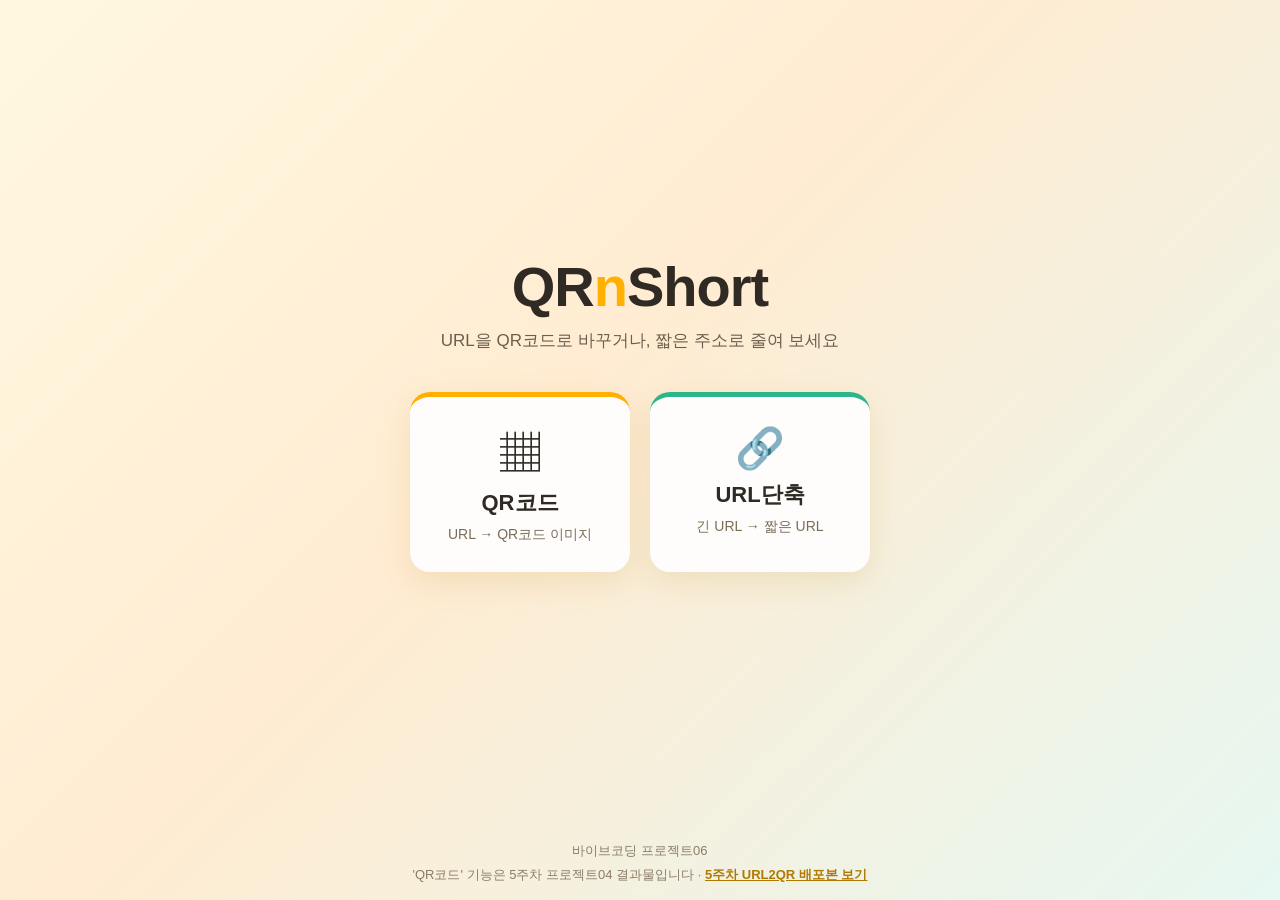
<file: index.html>
<!DOCTYPE html>
<html lang="ko">
<head>
  <meta charset="UTF-8">
  <meta name="viewport" content="width=device-width, initial-scale=1.0">
  <title>QRnShort | URL 유틸리티</title>
  <link rel="stylesheet" href="style.css">
</head>
<body>
  <main class="wrap">
    <h1 class="title">QR<span>n</span>Short</h1>
    <p class="subtitle">URL을 QR코드로 바꾸거나, 짧은 주소로 줄여 보세요</p>

    <div class="menu">
      <a href="url2qr/index.html" class="menu-btn qr">
        <span class="icon" aria-hidden="true">▦</span>
        <span class="label">QR코드</span>
        <span class="desc">URL → QR코드 이미지</span>
      </a>
      <a href="urlShort/index.html" class="menu-btn short">
        <span class="icon" aria-hidden="true">🔗</span>
        <span class="label">URL단축</span>
        <span class="desc">긴 URL → 짧은 URL</span>
      </a>
    </div>
  </main>
  <footer class="footer">
    <p>바이브코딩 프로젝트06</p>
    <p class="footer-link">'QR코드' 기능은 5주차 프로젝트04 결과물입니다 · <a href="https://ssunjin15-oss.github.io/vibeCoding_04_url2qr/" target="_blank" rel="noopener">5주차 URL2QR 배포본 보기</a></p>
  </footer>
</body>
</html>
</file>
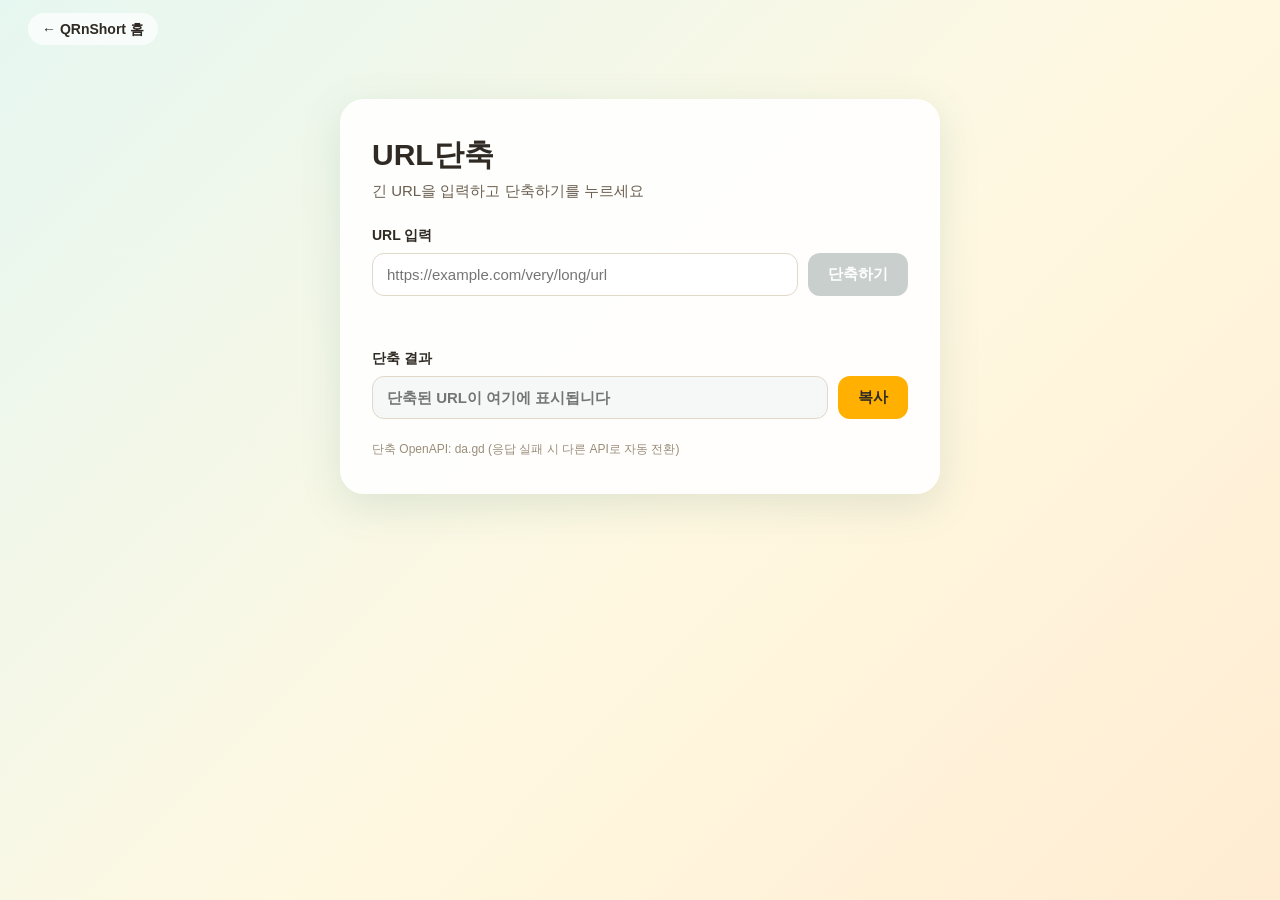
<file: urlShort/index.html>
<!DOCTYPE html>
<html lang="ko">
<head>
  <meta charset="UTF-8">
  <meta name="viewport" content="width=device-width, initial-scale=1.0">
  <title>URL단축 | QRnShort</title>
  <link rel="stylesheet" href="style.css">
</head>
<body>
  <header class="header">
    <a href="../index.html" class="home-link">← QRnShort 홈</a>
  </header>

  <main class="card">
    <h1>URL단축</h1>
    <p class="desc">긴 URL을 입력하고 단축하기를 누르세요</p>

    <label for="url-input" class="field-label">URL 입력</label>
    <div class="row">
      <input type="text" id="url-input" placeholder="https://example.com/very/long/url" autocomplete="off">
      <button type="button" id="shorten-btn" disabled>단축하기</button>
    </div>
    <p class="error" id="error-msg"></p>

    <label for="result-output" class="field-label">단축 결과</label>
    <div class="row">
      <input type="text" id="result-output" readonly placeholder="단축된 URL이 여기에 표시됩니다">
      <button type="button" id="copy-btn" disabled>복사</button>
    </div>
    <p class="api-note">단축 OpenAPI: da.gd (응답 실패 시 다른 API로 자동 전환)</p>
  </main>

  <script src="script.js"></script>
</body>
</html>
</file>
<file: style.css>
* {
  box-sizing: border-box;
  margin: 0;
  padding: 0;
}

body {
  font-family: "Pretendard", "Malgun Gothic", "Apple SD Gothic Neo", sans-serif;
  min-height: 100vh;
  display: flex;
  flex-direction: column;
  color: #2f2a24;
  background: linear-gradient(135deg, #fff8e1 0%, #ffecd2 45%, #e6f7f1 100%);
}

.wrap {
  flex: 1;
  display: flex;
  flex-direction: column;
  align-items: center;
  justify-content: center;
  padding: 40px 16px;
  text-align: center;
}

.title {
  font-size: 56px;
  font-weight: 800;
  letter-spacing: -1px;
}

.title span {
  color: #ffb000;
}

.subtitle {
  margin-top: 10px;
  font-size: 17px;
  color: #6b5f4f;
}

.menu {
  margin-top: 40px;
  display: flex;
  gap: 20px;
  flex-wrap: wrap;
  justify-content: center;
}

.menu-btn {
  width: 220px;
  padding: 28px 20px;
  border-radius: 20px;
  background: rgba(255, 255, 255, 0.9);
  box-shadow: 0 10px 30px rgba(180, 130, 30, 0.15);
  text-decoration: none;
  color: inherit;
  display: flex;
  flex-direction: column;
  align-items: center;
  gap: 8px;
  transition: transform 0.2s, box-shadow 0.2s;
}

.menu-btn:hover {
  transform: translateY(-4px);
  box-shadow: 0 16px 36px rgba(180, 130, 30, 0.25);
}

.menu-btn .icon {
  font-size: 40px;
}

.menu-btn .label {
  font-size: 22px;
  font-weight: 700;
}

.menu-btn .desc {
  font-size: 14px;
  color: #7a6d58;
}

.menu-btn.qr {
  border-top: 5px solid #ffb000;
}

.menu-btn.short {
  border-top: 5px solid #2bb58a;
}

.footer {
  text-align: center;
  font-size: 13px;
  color: #8a7d68;
  padding: 16px;
}

@media (max-width: 520px) {
  .title {
    font-size: 42px;
  }
  .menu-btn {
    width: 100%;
    max-width: 320px;
  }
}

.footer-link {
  margin-top: 6px;
}

.footer-link a {
  color: #b07a00;
  font-weight: 600;
}
</file>
<file: urlShort/style.css>
* {
  box-sizing: border-box;
  margin: 0;
  padding: 0;
}

body {
  font-family: "Pretendard", "Malgun Gothic", "Apple SD Gothic Neo", sans-serif;
  min-height: 100vh;
  color: #2f2a24;
  background: linear-gradient(135deg, #e6f7f1 0%, #fff8e1 55%, #ffecd2 100%);
  display: flex;
  flex-direction: column;
}

.header {
  padding: 20px 28px;
}

.home-link {
  font-size: 14px;
  font-weight: 600;
  color: #2f2a24;
  text-decoration: none;
  background: rgba(255, 255, 255, 0.7);
  padding: 8px 14px;
  border-radius: 999px;
}

.home-link:hover {
  background: #fff;
}

.card {
  width: calc(100% - 32px);
  max-width: 600px;
  margin: 40px auto;
  background: rgba(255, 255, 255, 0.92);
  border-radius: 24px;
  padding: 36px 32px;
  box-shadow: 0 12px 40px rgba(60, 120, 100, 0.15);
}

h1 {
  font-size: 30px;
  font-weight: 800;
}

.desc {
  margin-top: 6px;
  color: #6b5f4f;
  font-size: 15px;
}

.field-label {
  display: block;
  margin-top: 26px;
  margin-bottom: 8px;
  font-size: 14px;
  font-weight: 700;
}

.row {
  display: flex;
  gap: 10px;
}

.row input {
  flex: 1;
  min-width: 0;
  font-size: 15px;
  padding: 12px 14px;
  border: 1.5px solid #e0d8c8;
  border-radius: 12px;
  outline: none;
  background: #fff;
}

.row input:focus {
  border-color: #2bb58a;
}

#result-output {
  background: #f6f8f7;
  color: #1a7a5c;
  font-weight: 600;
}

.row button {
  flex-shrink: 0;
  border: none;
  border-radius: 12px;
  padding: 0 20px;
  font-size: 15px;
  font-weight: 700;
  color: #fff;
  background: #2bb58a;
  cursor: pointer;
  transition: background 0.2s, opacity 0.2s;
}

.row button:hover:not(:disabled) {
  background: #22997a;
}

.row button:disabled {
  background: #c9cfcc;
  cursor: not-allowed;
}

#copy-btn {
  background: #ffb000;
  color: #2f2a24;
}

#copy-btn:hover:not(:disabled) {
  background: #f0a500;
}

.error {
  min-height: 20px;
  margin-top: 8px;
  font-size: 14px;
  color: #d93025;
}

.api-note {
  margin-top: 22px;
  font-size: 12px;
  color: #9a8e7a;
}

@media (max-width: 520px) {
  .card {
    padding: 28px 20px;
  }
  .row {
    flex-direction: column;
  }
  .row button {
    padding: 12px;
  }
}
</file>
